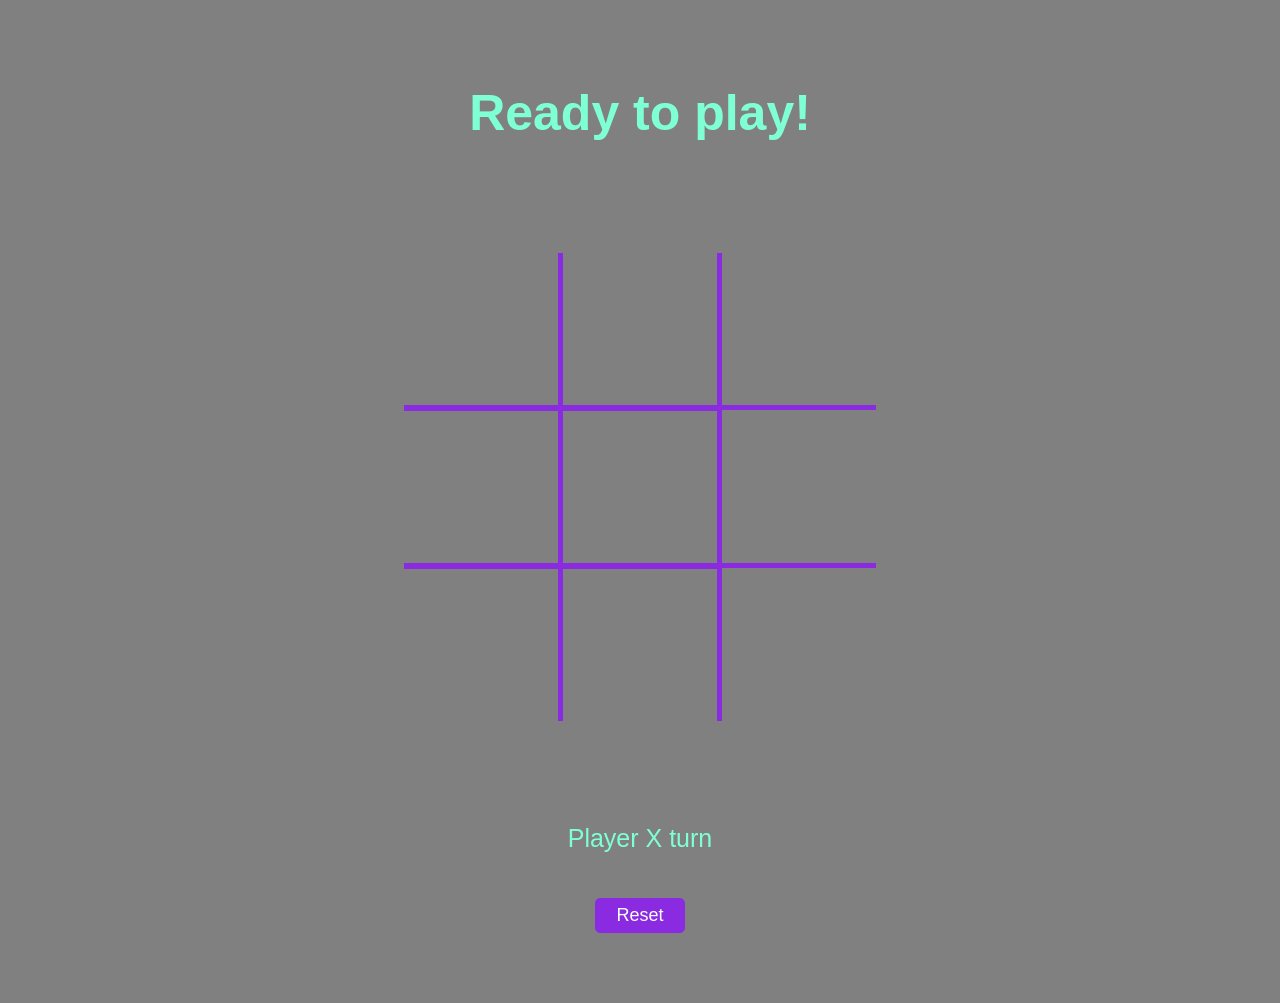
<file: srcs/requirements/bonus/staticsite/tools/index.html>
<!DOCTYPE html>
<html lang="en">
<head>
	<meta charset="UTF-8">
	<link rel="stylesheet" href="style.css">
	<script src="game.js"></script>
	<title>Tic Tac Toe</title>
</head>
<body>
	<h1>Ready to play!</h1>
	<div class="bord">
	  <div class="row1">
	    <input type="text" id="box1" onclick=" BoxOne(); CheckStatus();" readonly>
	    <input type="text" id="box2" onclick=" BoxTwo(); CheckStatus();" readonly>
	    <input type="text" id="box3" onclick=" BoxThree(); CheckStatus(); " readonly>
	  </div>
	  <div class="row2">
	    <input type="text" id="box4" onclick=" BoxFour(); CheckStatus();" readonly>
	    <input type="text" id="box5" onclick=" BoxFive(); CheckStatus();" readonly>
	    <input type="text" id="box6" onclick=" BoxSix(); CheckStatus();" readonly>
	  </div>
	  <div class="row3">
	    <input type="text" id="box7" onclick=" BoxSeven(); CheckStatus();" readonly>
	    <input type="text" id="box8" onclick=" BoxEight(); CheckStatus();" readonly>
	    <input type="text" id="box9" onclick=" BoxNine(); CheckStatus();" readonly>
	  </div>
	</div>
	<p id="result">Player X turn</p>
	<button onClick="reset_boxes();" >Reset</button>
</body>
</html>
</file>
<file: srcs/requirements/bonus/staticsite/tools/style.css>
h1 {
	font-size: 50px;
}

body {
	display: flex;
	flex-direction: column;
	align-items: center;
	background-color: gray;
	color: aquamarine;
	margin: 50px;
    font-family: 'Source Sans Pro', sans-serif;
}

p {
	font-size: 25px;
}

.bord {
	margin: 80px;

	display: flex;
	/* margin: 0px; */
	flex-direction: column;
	background-color: gray;
	/* padding: 20px; */
	/* margin: -1px; */
}

button {
	margin: 20px;
	width: 90px;
	height: 35px;
	font-size: 18px;
    cursor: pointer;
    padding-left: 19px;
    padding-right: 19px;
    border: 1px solid #cccccc;
    border-radius: 5px;
    background-color: blueviolet;
    color: #ffffff;
    border-color: blueviolet;
}

button:hover{
	background-color: aquamarine;
    border-color: aquamarine;
    color: rgb(114, 114, 114);
}

#box1, #box2, #box3, #box4, #box5, #box6, #box7, #box8, #box9 {
	background-color: gray;
	border: 5px blueviolet;
	clear: both;
	margin: -2px;
	width: 150px;
	height: 150px;
	color: aquamarine;
	font-size: 100px;
	text-align: center;
}

#box1:hover, #box2:hover, #box2:hover, #box3:hover, #box4:hover, #box5:hover, #box6:hover, #box7:hover, #box8:hover, #box9:hover {
	background-color: rgb(114, 114, 114);
	cursor: pointer;
}

#box1 {
	clear: both;
	border-right-style: solid;
	border-bottom-style: solid;
}

#box2 {
	clear: both;
	border: 5px blueviolet;
	border-right-style: solid;
	border-bottom-style: solid;
}

#box3 {
	clear: both;
	border: 5px blueviolet;
	border-bottom-style: solid;
}

#box4 {
	clear: both;
	border: 5px blueviolet;
	border-bottom-style: solid;
	border-top-style: solid;
}

#box5 {
	clear: both;
	border: 5px blueviolet;
	border-top-style: solid;
	border-right-style: solid;
	border-left-style: solid;
	border-bottom-style: solid;
}

#box6 {
	clear: both;
	border: 5px blueviolet;
	border-bottom-style: solid;
	
}

#box7 {
	clear: both;
	border: 5px blueviolet;
	border-top-style: solid;
}

#box8 {
	clear: both;
	border: 5px blueviolet;
	border-top-style: solid;
	border-left-style: solid;
	border-right-style: solid;
}
#box9 {
	clear: both;
	border: 5px blueviolet;
}
</file>
